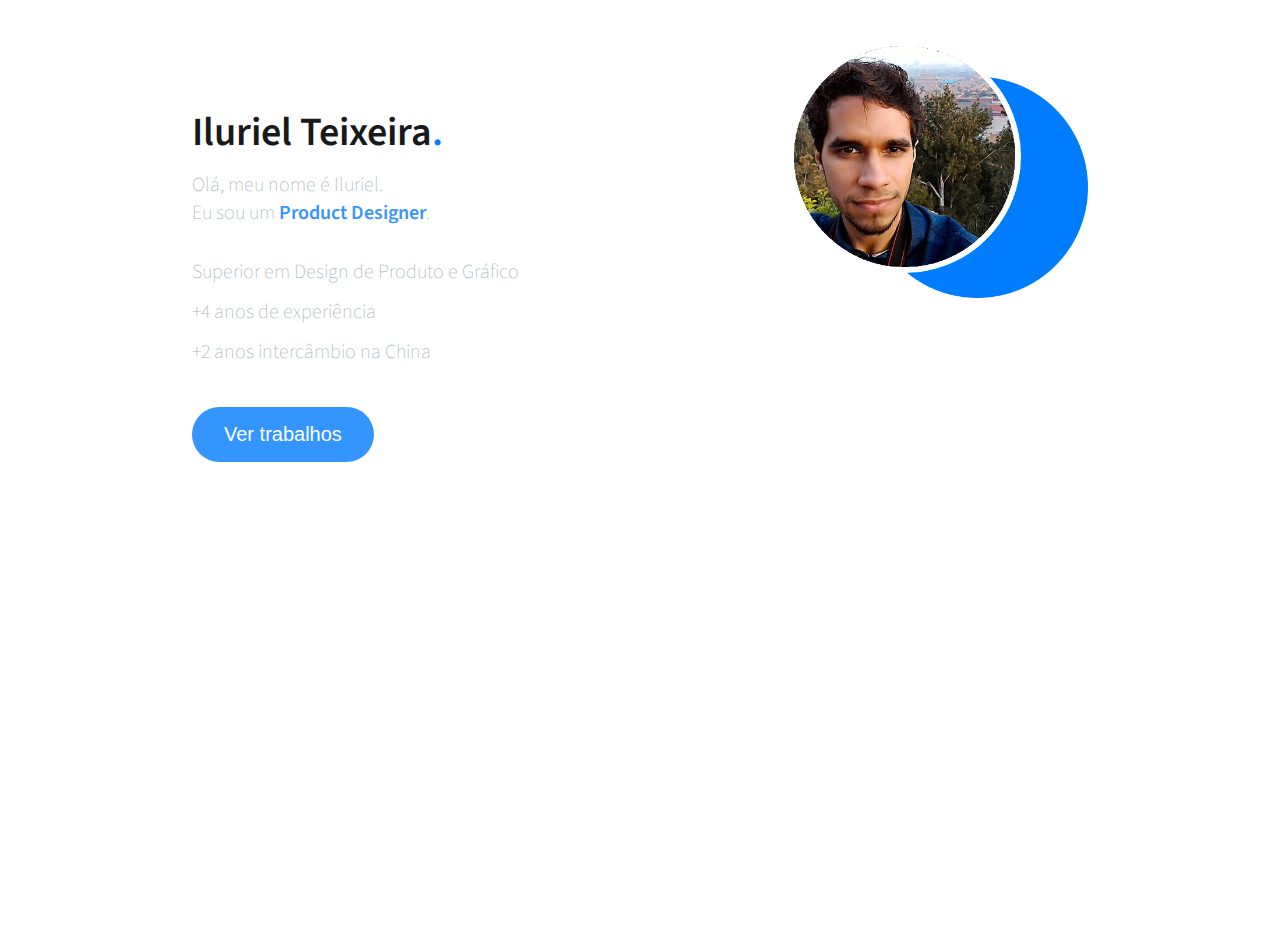
<file: index.html>
<!DOCTYPE html>
<html>
<head>
	<meta charset="utf-8">
	<meta name="viewport" content="width=device-width, initial-scale=1.0">
	<link rel="stylesheet" type="text/css" href="main.css">
	<link rel="icon" href="flaticon.gif" type="image/gif" sizes="16x16">
	<link href="https://fonts.googleapis.com/css?family=Source+Sans+Pro:400,600" rel="stylesheet">
	<title>Iluriel Portfolio</title>
	<!-- Hotjar Tracking Code for https://iluriel.com/ -->
	<script>
		(function(h,o,t,j,a,r){
			h.hj=h.hj||function(){(h.hj.q=h.hj.q||[]).push(arguments)};
			h._hjSettings={hjid:2498404,hjsv:6};
			a=o.getElementsByTagName('head')[0];
			r=o.createElement('script');r.async=1;
			r.src=t+h._hjSettings.hjid+j+h._hjSettings.hjsv;
			a.appendChild(r);
		})(window,document,'https://static.hotjar.com/c/hotjar-','.js?sv=');
	</script>
</head>
<body>

	<div class="landing">
		<div class="landingWrapper">
				<div class="landingL">
					<h1>Iluriel Teixeira<span class="blue">.</span></h1>
					<p>Olá, meu nome é Iluriel.<br>Eu sou um <span class="blue">Product Designer</span>.</p>
					<ul>
						<li><p>Superior em Design de Produto e Gráfico</p></li>
						<li><p>+4 anos de experiência</p></li>
						<li><p>+2 anos intercâmbio na China</p></li>
					</ul>

					<p><a href="https://www.behance.net/iluriel" target="_blank"><button class="button">
						<span>Ver trabalhos</span>
					</button></a></p>
				</div>
				<div class="landingR">
					<img src="images/Face_image.png" alt="Iluriel pic" width="300px">
				</div>
		</div>
	</div>

</body>
</html>
</file>
<file: main.css>
/*-------- Global --------*/
* {
	margin: 0;
	padding: 0;
	border: 0;
	outline: 0;
	font-size: 100%;
	vertical-align: baseline;
	background: transparent;
}

.clearfix::after {
	content: "";
	clear: both;
	display: table;
}
html {
	font-family: 'Source Sans Pro', sans-serif;
	font-weight: 400;
}
body {
	width: 60%;
	margin: auto;
}
@media screen and (min-width: 1280px) {
    body {
		width: 60%;
    }
}
@media screen and (max-width: 1280px) and (min-width: 960px) {
    body {
		width: 70%;
    }
}
@media screen and (max-width: 960px) and (min-width: 840px) {
    body {
		width: 80%;
    }
}
@media screen and (max-width: 840px) {
    body {
		width: 90%;
    }
}
.blue {
	color: #027BFF;
	font-weight: 600;
}
h1 {
	font-size: 40px;
	font-weight: 600;
	color: #17191A;
}
h2 {
	font-size: 35px;
	font-weight: 600;
	color: #17191A;
}
h5 {
	font-size: 20px;
	margin-top: 10px;
	color: #17191A;
}
p {
	color: #8F9EA5;
	opacity: 0.8;
	font-weight: 100;
	margin-top: 10px;
	font-size: 20px;
}

/*-------- Landing --------*/
.landing {
	height: 100vh;
	position: relative;
}
@media screen and (min-width: 600px) {
    .landing {
		height: 100vh;
    }
}
@media screen and (max-width: 600px) {
    .landing {
		height: 600px;
    }
}
.landingWrapper {
	display: flex;
	justify-content: space-between;
	margin-top: 40px;
}
@media screen and (min-width: 600px) {
    .landingWrapper {
		margin-top: 40px;
    }
}
@media screen and (max-width: 600px) {
    .landingWrapper {
		margin-top: 10px;
    }
}
ul {
	list-style: none;
	margin-top: 30px;
	line-height: 30px;
}
.landingL {
	margin-top: 4em;
}
@media screen and (min-width: 600px) {
    .landingL {
		margin-top: 4em;
    }
}
@media screen and (max-width: 600px) {
    .landingL {
		margin-top: 0em;
    }
}
.landingL a {
	margin-top: 4em;
	text-decoration: none;
}
@media screen and (max-width: 600px) {
    .landingR {
		display: none;
    }
}
.scroll {
	position: absolute;
	bottom: 180px;
	left: 0;
	right: 0;
	margin: auto;
}
.button {
	position: relative;
	margin-top: 30px;
	-webkit-appearance: none;
	   -moz-appearance: none;
			appearance: none;
	background: #027BFF;
	padding: 0.8em 1.6em;
	border: none;
	color: white;
	font-size: 1em;
	cursor: pointer;
	outline: none;
	overflow: hidden;
	border-radius: 100px;
}

@media screen and (max-width: 600px) {
    .button {
		width: 100%;
    }
}

.button span {
	position: relative;
	pointer-events: none;
}
.button::before {
	--size: 0;
	content: '';
	position: absolute;
	left: var(--x);
	top: var(--y);
	width: var(--size);
	height: var(--size);
	background: radial-gradient(circle closest-side, #4405f7, transparent);
	-webkit-transform: translate(-50%, -50%);
			transform: translate(-50%, -50%);
	-webkit-transition: width .2s ease, height .2s ease;
	transition: width .2s ease, height .2s ease;
}
.button:hover::before {
	--size: 800px;
}


/*-------- Skills --------*/
.skills {
	text-align: center;
	margin-bottom: 20em;
}
.skills p {
	margin-bottom: 30px;
}
.skills img {
	width: 40px;
	margin: 0 15px;
}


/*-------- Work 01 --------*/
.work {
	width: 100%;
	position: relative;
	margin-bottom: 20em;
}
@media screen and (min-width: 960px) {
    .work > .workText {
		position: absolute;
		top: 85px;
	}
}
@media screen and (max-width: 960px) and (min-width: 600px) {
    .work > .workText {
		position: absolute;
		top: 40px;
	}
}
@media screen and (max-width: 600px) {
    .work > .workText {
		position: absolute;
		top: -85px;
	}
}
.work > .workText > .underline {
	display: block;
	background-color: #027BFF;
	height: 3px;
	width: 61px;
	margin-top: 5px;
}
.work > .workImg {
	width: 85%;
	float: right;
	-webkit-box-shadow: 0px 3px 70px 0px rgba(23,30,36,0.06);
	-moz-box-shadow: 0px 3px 70px 0px rgba(23,30,36,0.06);
	box-shadow: 0px 3px 70px 0px rgba(23,30,36,0.06);
}
.work ul {
	position: absolute;
	bottom: 0;
	right: 86%;
}
.work ul li {
	margin-top: 20px;
}


/*-------- Work 02 --------*/
.work2 {
	width: 100%;
	position: relative;
	margin-bottom: 20em;
}
@media screen and (min-width: 960px) {
    .work2 > .workText {
		position: absolute;
		top: 85px;
		right: 0;
		text-align: right;
	}
}
@media screen and (max-width: 960px) and (min-width: 600px) {
    .work2 > .workText {
		position: absolute;
		top: 40px;
		right: 0;
		text-align: right;
	}
}
@media screen and (max-width: 600px) {
    .work2 > .workText {
		position: absolute;
		top: -85px;
		right: 0;
		text-align: right;
	}
}
.work2 > .workText > .underline {
	display: block;
	background-color: #027BFF;
	height: 3px;
	width: 61px;
	margin-top: 5px;
	float: right;
}
.work2 > .workImg {
	width: 85%;
	float: left;
	-webkit-box-shadow: 0px 3px 70px 0px rgba(23,30,36,0.06);
	-moz-box-shadow: 0px 3px 70px 0px rgba(23,30,36,0.06);
	box-shadow: 0px 3px 70px 0px rgba(23,30,36,0.06);
}
.work2 ul {
	position: absolute;
	bottom: 0;
	left: 86%;
}
.work2 ul li {
	margin-top: 20px;
}


/*-------- Work 01 and 02 --------*/
.work a, .work2 a {
	text-decoration: none;
	color: #17191A
}


/*-------- Footer --------*/
.footer {
	background-image: url(images/Idea_Blue_Large.png);
	background-repeat: no-repeat;
	background-position: right top;
	background-size: 320px;
	padding-bottom: 7em;
	text-align: center;
}
.footer a {
	color: #027BFF;
	text-decoration: none;
}
.underlineSmall {
	display: block;
	height: 3px;
	width: 41px;
	margin: 5px auto 0 auto;
	background-color: #027BFF
}
</file>
